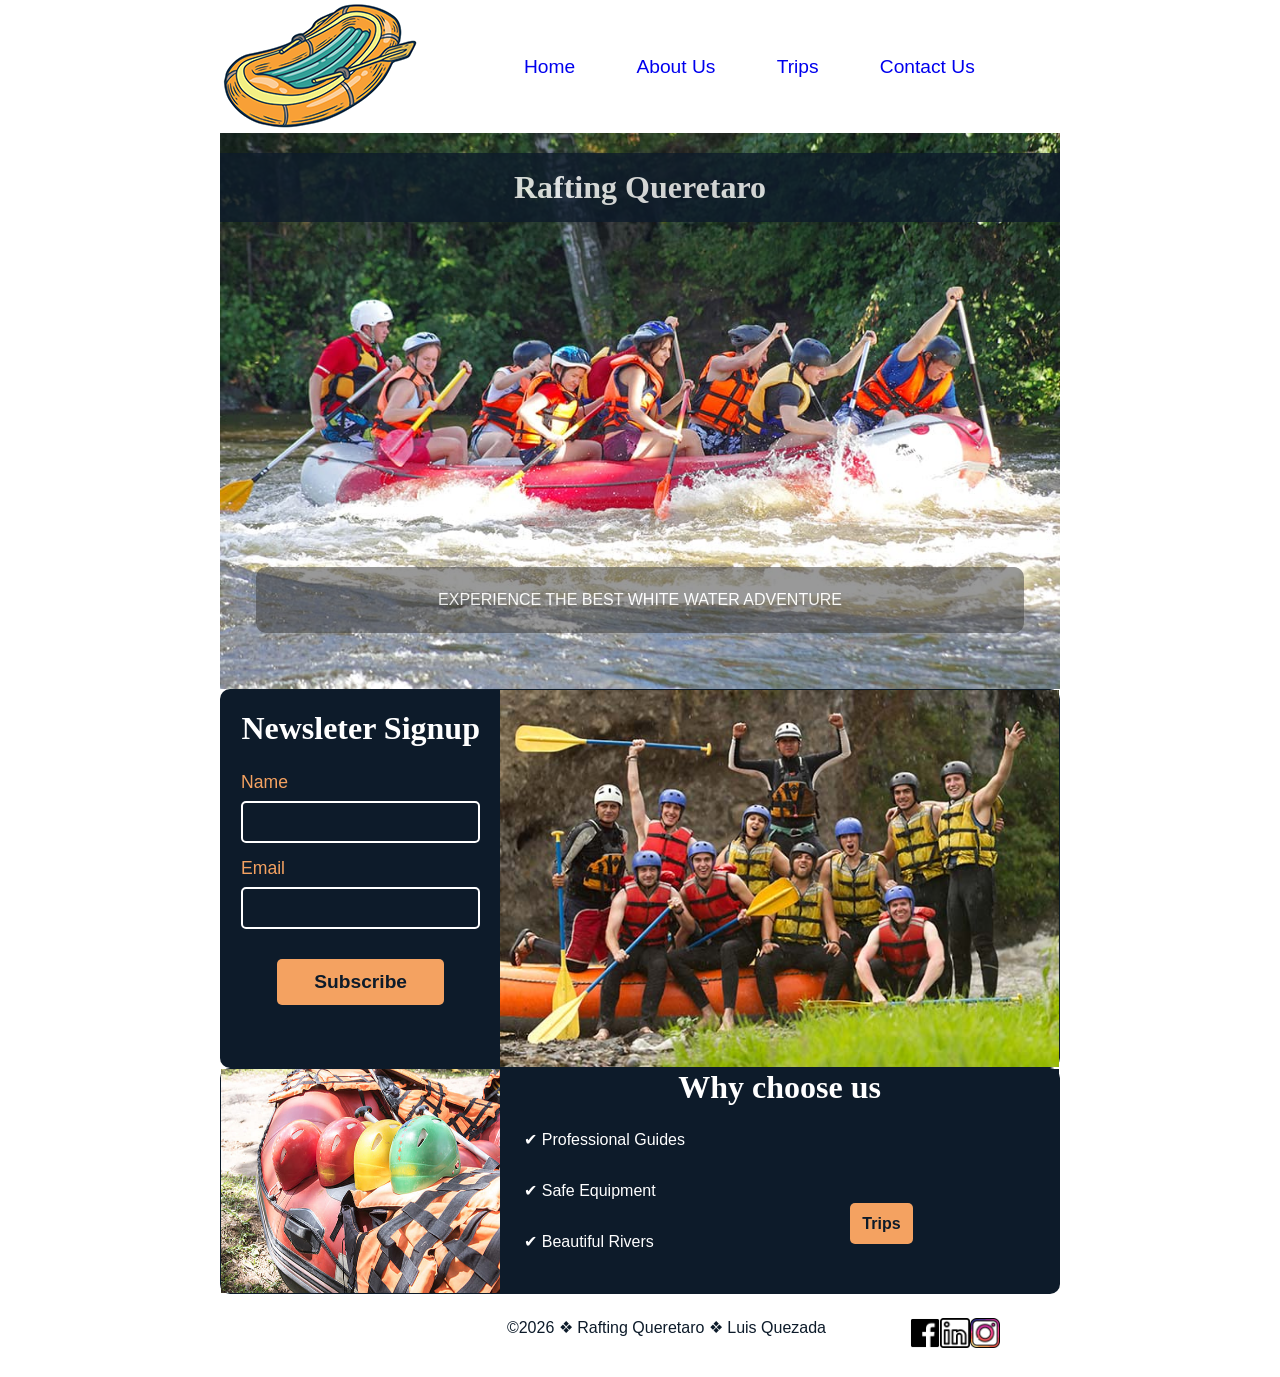
<file: wwr/index.html>
<!DOCTYPE html>
<html lang="en">
<head>
    <meta charset="UTF-8">
    <meta name="viewport" content="width=device-width, initial-scale=1.0">
    <meta name="description" content="Index page of the Queretaro Rafting. This is my webpage for class WDD130">
    <meta name="author" content="Luis Quezada">
    <link rel="stylesheet" href="./styles/rafting.css">
    <title>Home Page Queretaro Rafting</title>

</head>

<body>

    <header>
        <img src="./images/rafting-icon.png" alt="Rafting logo">
        <nav>
            <ul>
                <li><a href="index.html">Home</a></li>
                <li><a href="about.html">About Us</a></li>
                <li><a href="trips.html">Trips</a></li>
                <li><a href="contact.html">Contact Us</a></li>
            </ul>
        </nav>
    </header>

    <main>

        <div class="hero">
            <img src="./images/index-background.jpg" alt="Drafting background">
            <h1>Rafting Queretaro</h1>
            
            <article id="article-index">
                <p> EXPERIENCE THE BEST WHITE WATER ADVENTURE </p>
            </article>
        </div>

        <section class="newsletter">

             <form class="newsletter-form">
                <h2>Newsleter Signup</h2>

                <label for="name">Name</label>
                <input type="text" id="name" name="name" required>

                <label for="email">Email</label>
                <input type="email" id="email" name="email" required>

                <button type="submit">Subscribe</button>

            </form>

            <div class="image-container">
                <img src="./images/newsletter.jpg" alt="Newsleter">
            </div>

        </section>

        <section class="why-choose-us">
            <div class="image-container">
                <img src="./images/always-secure.jpg" alt="Secure equipment">
            </div>

            <div>
                <h2>Why choose us</h2>

                <p>✔ Professional Guides</p>
                <p>✔ Safe Equipment</p> 
                <p>✔ Beautiful Rivers</p>  

                <a href="Trips.html" class="trip-button">
                     Trips
                </a>
                
            </div>
        </section>

        
    </main>

    <footer>
        <p>©2026 ❖ Rafting Queretaro ❖ Luis Quezada</p>
        <nav class="socialmedia">
            <a href="https://facebook.com">
                <img src="./images/facebook-logo.png" alt="Facebook Icon">
            </a>

            <a href="https://linkedin.com">
                <img src="./images/linkedin-logo.png" alt="LinkedIn Icon">
            </a>

            <a href="https://instagram.com">
                <img src="./images/instagram-logo.png" alt="Instagram Icon">
            </a>


        </nav>
    </footer>
    
</body>




</html>
</file>
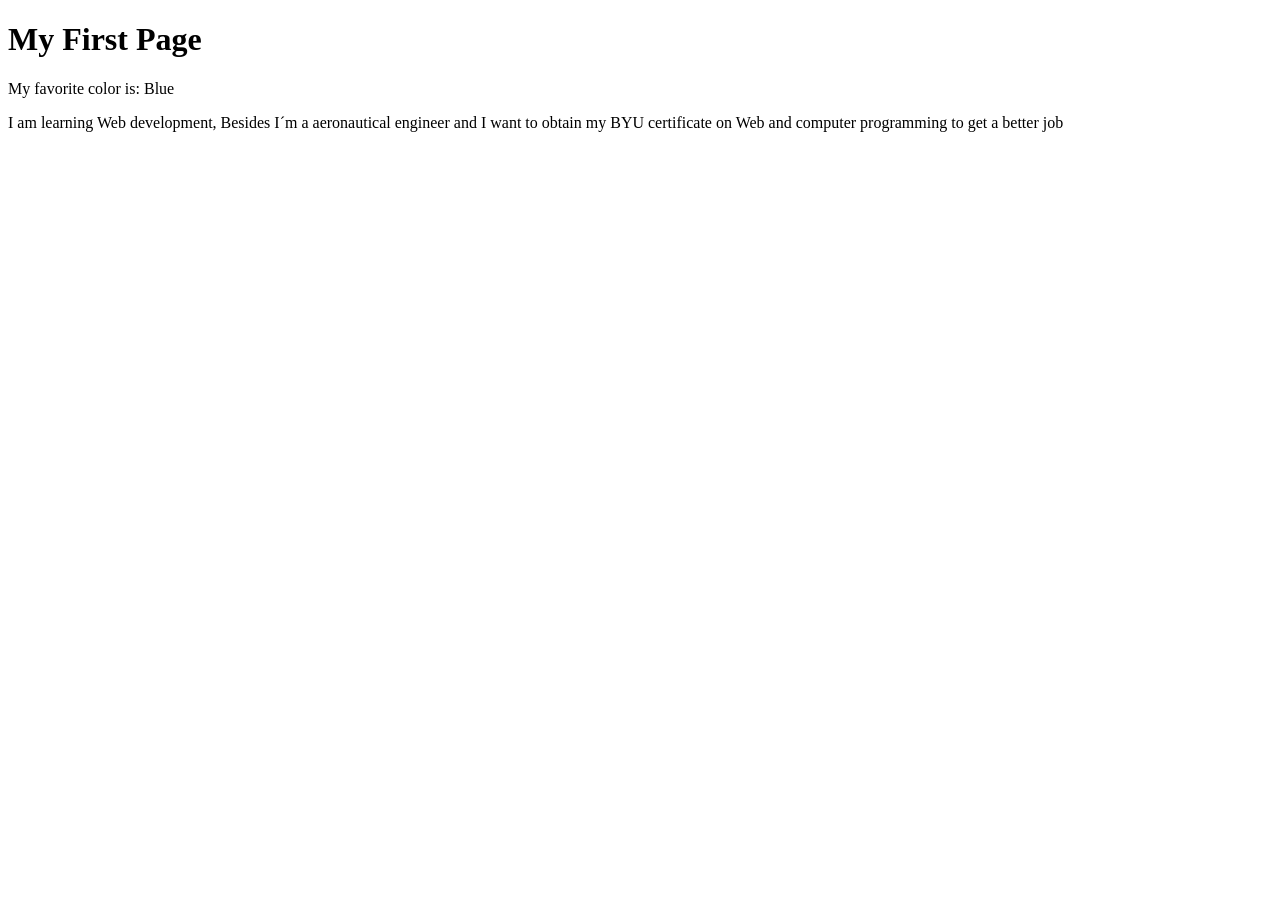
<file: week01/first-page.html>
<!DOCTYPE html>
<html lang="en">
<head>
    <meta charset="UTF-8">
    <meta name="viewport" content="width=device-width, initial-scale=1.0">
    <title>My First Page</title>
</head>
<body>
    <h1>My First Page</h1>
    <p>My favorite color is: Blue </p>
    <p>I am learning Web development, Besides I´m a aeronautical engineer and I want to obtain my BYU certificate on Web and computer programming to get a better job</p>
    <p></p>

</body>
</html>
</file>
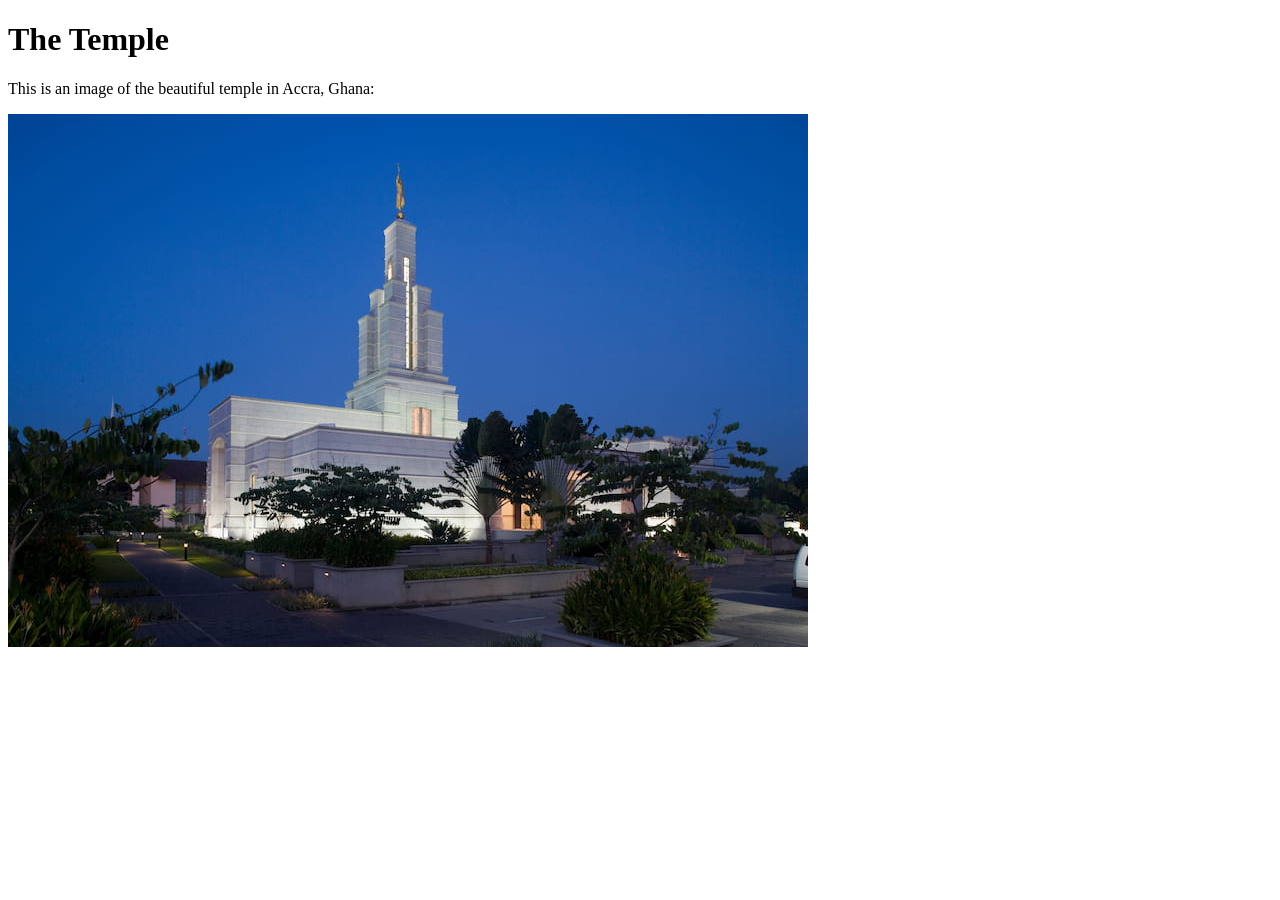
<file: week01/images-solution.html>
<!DOCTYPE html>
<html lang="en">
<head>
    <meta charset="UTF-8">
    <meta name="viewport" content="width=device-width, initial-scale=1.0">
    <title>Temple Image</title>
</head>
<body>
    <h1>The Temple</h1>
    <p>This is an image of the beautiful temple in Accra, Ghana:</p>
    <img src="images/temple-small.jpg" alt="The Accra Ghana Temple">
    
</body>
</html>
</file>
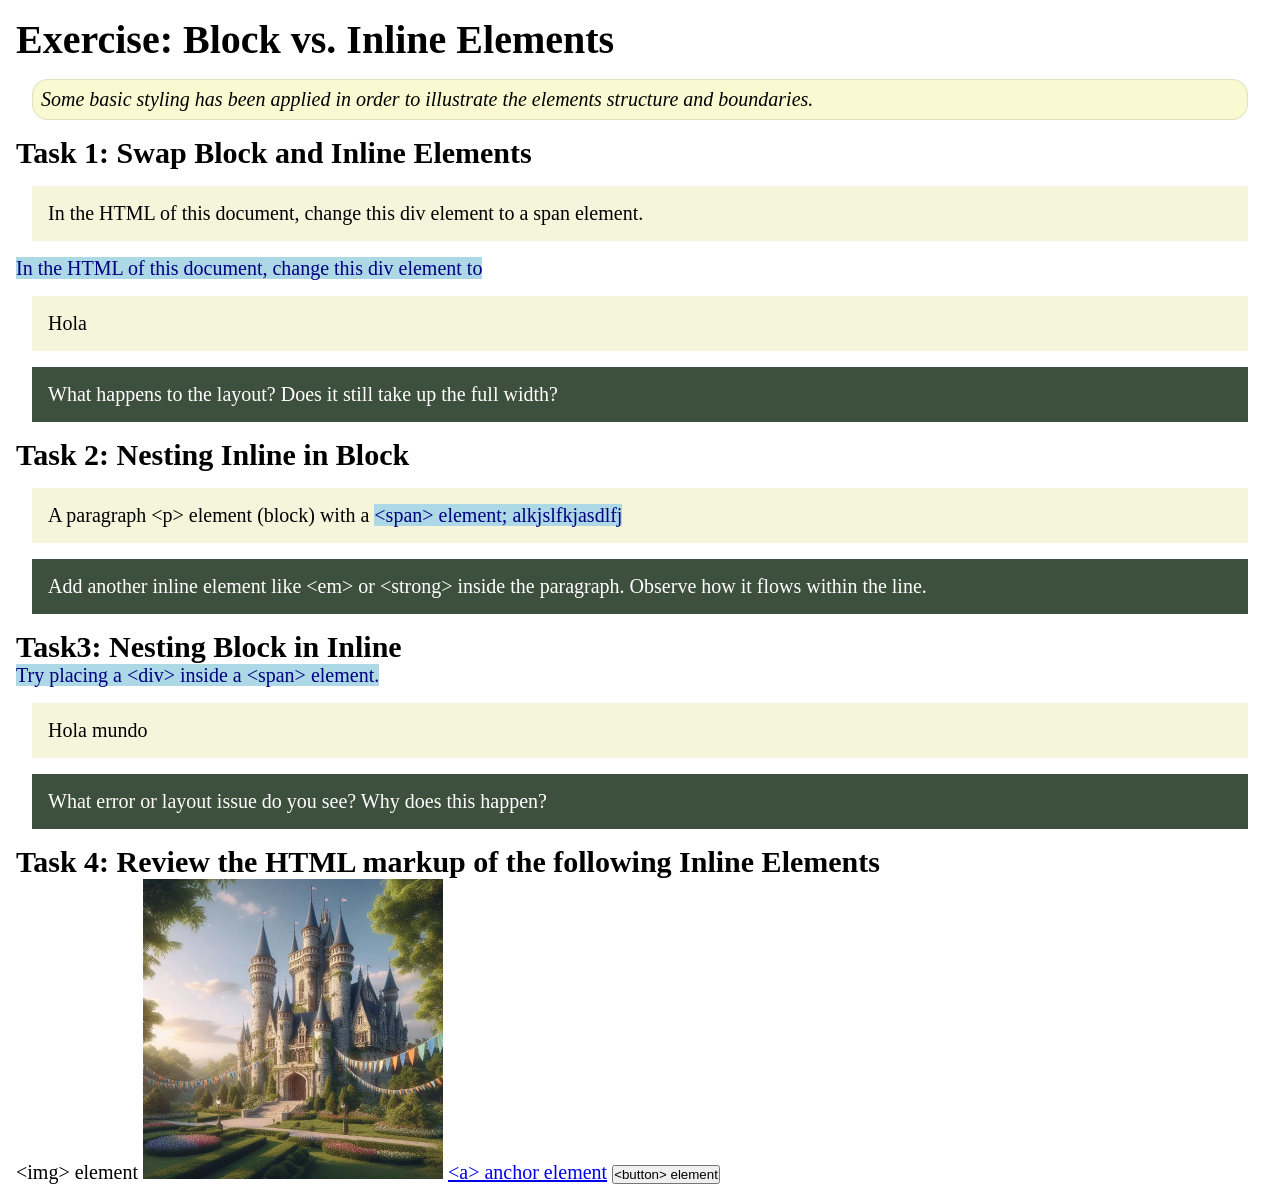
<file: week02/block-vs-inline.html>
<!DOCTYPE html>
<html lang="en">

<head>
    <meta charset="UTF-8">
    <meta name="viewport" content="width=device-width, initial-scale=1.0">
    <title>Exercise: Block vs. Inline Elements</title>
    <link rel="stylesheet" href="styles/block-vs-inline.css">
</head>

<body>
    <main>
        <h1>Exercise: Block vs. Inline Elements</h1>
        <p class="note">Some basic styling has been applied in order to illustrate the elements structure and
            boundaries.</p>

        <h2>Task 1: Swap Block and Inline Elements</h2>
        <div>In the HTML of this document, change this div element to a span element.</div>
        <span> In the HTML of this document, change this div element to </span>
        <div>Hola</div>
        <p class="question">What happens to the layout? Does it still take up the full width?</p>

        <h2>Task 2: Nesting Inline in Block</h2>
        <p>A paragraph &lt;p&gt; element (block) with a <span>&lt;span&gt; element;</span><span> alkjslfkjasdlfj</span></p>
        <p class="question">Add another inline element like &lt;em&gt; or &lt;strong&gt; inside the paragraph. Observe
            how it flows within the line.</p>

        <h2>Task3: Nesting Block in Inline</h2>
        <span>Try placing a &lt;div&gt; inside a &lt;span&gt; element.</span>
        <div>Hola mundo</div>
            <p class="question">What error or layout issue do you see? Why does this happen?</p>


            <h2>Task 4: Review the HTML markup of the following Inline Elements</h2>
        &lt;img&gt; element
        <img src="images/castle.webp" alt="placeholder image (images are inline)" width="300" height="300">
        <a href="https://churchofjesuschrist.org">&lt;a&gt; anchor element</a>
        <button type="button">&lt;button&gt; element</button>
    </main>
</body>

</html>
</file>
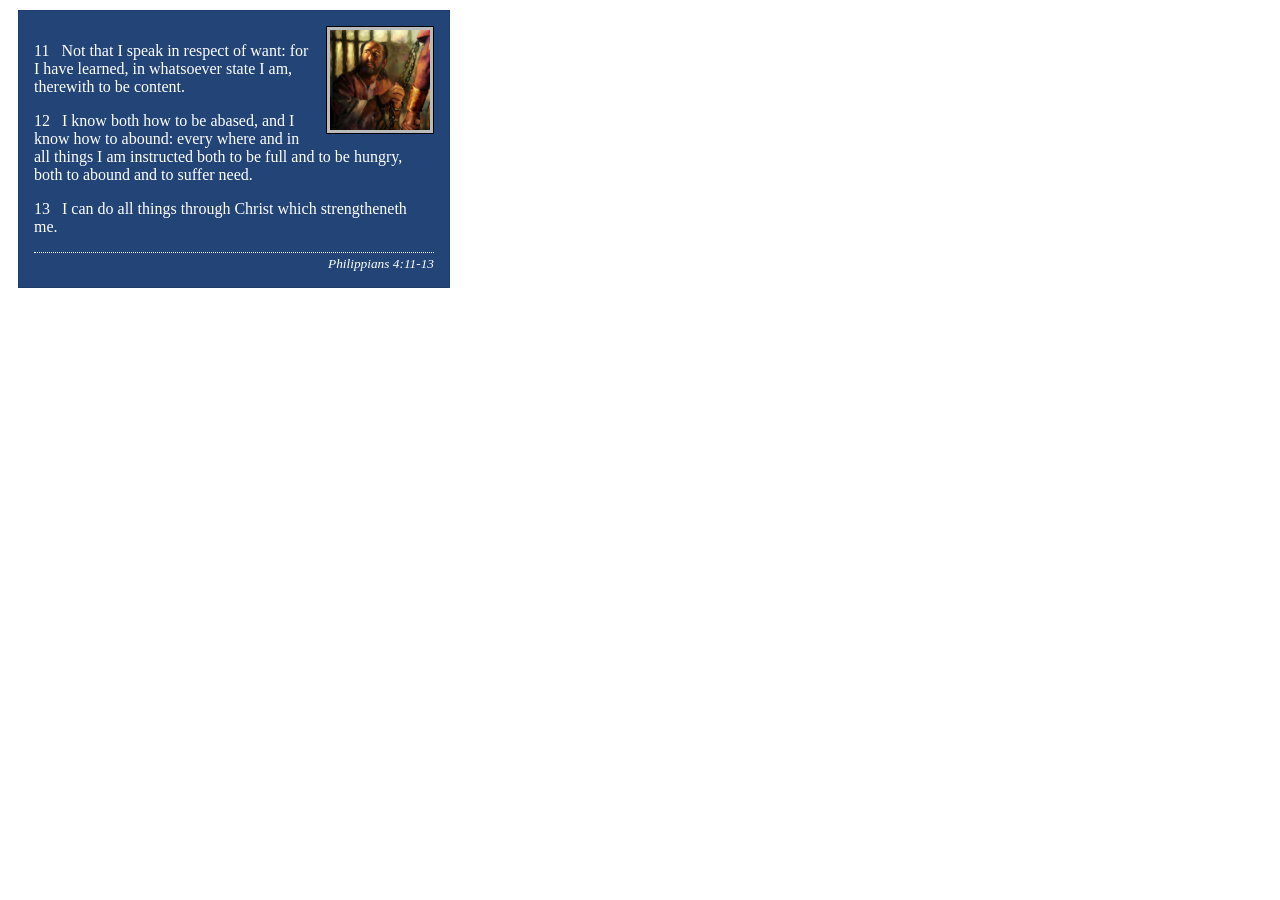
<file: week02/box-model-solution.html>
<!DOCTYPE html>
<html lang="en">
<head>
    <meta charset="UTF-8">
    <meta name="viewport" content="width=device-width, initial-scale=1.0">
    <title>Box Model Activity</title>
    <link rel="stylesheet" href="styles/box-model-solution.css">
</head>
<body>
    <main>
        <div class="callout">
            <img src="images/apostle-paul-imprisoned.webp" alt="Paul the Apostle - Imprisoned in Rome" width="200" height="200">
            <blockquote>
                <p>11 &nbsp; Not that I speak in respect of want: for I have learned, in whatsoever state I am, therewith to be content.</p>
                <p>12 &nbsp; I know both how to be abased, and I know how to abound: every where and in all things I am instructed both to be full and to be hungry, both to abound and to suffer need.</p>
                <p>13 &nbsp; I can do all things through Christ which strengtheneth me.</p>
            </blockquote>
            <cite>Philippians 4:11-13</cite>
        </div>
    </main>
</body>
</html>
</file>
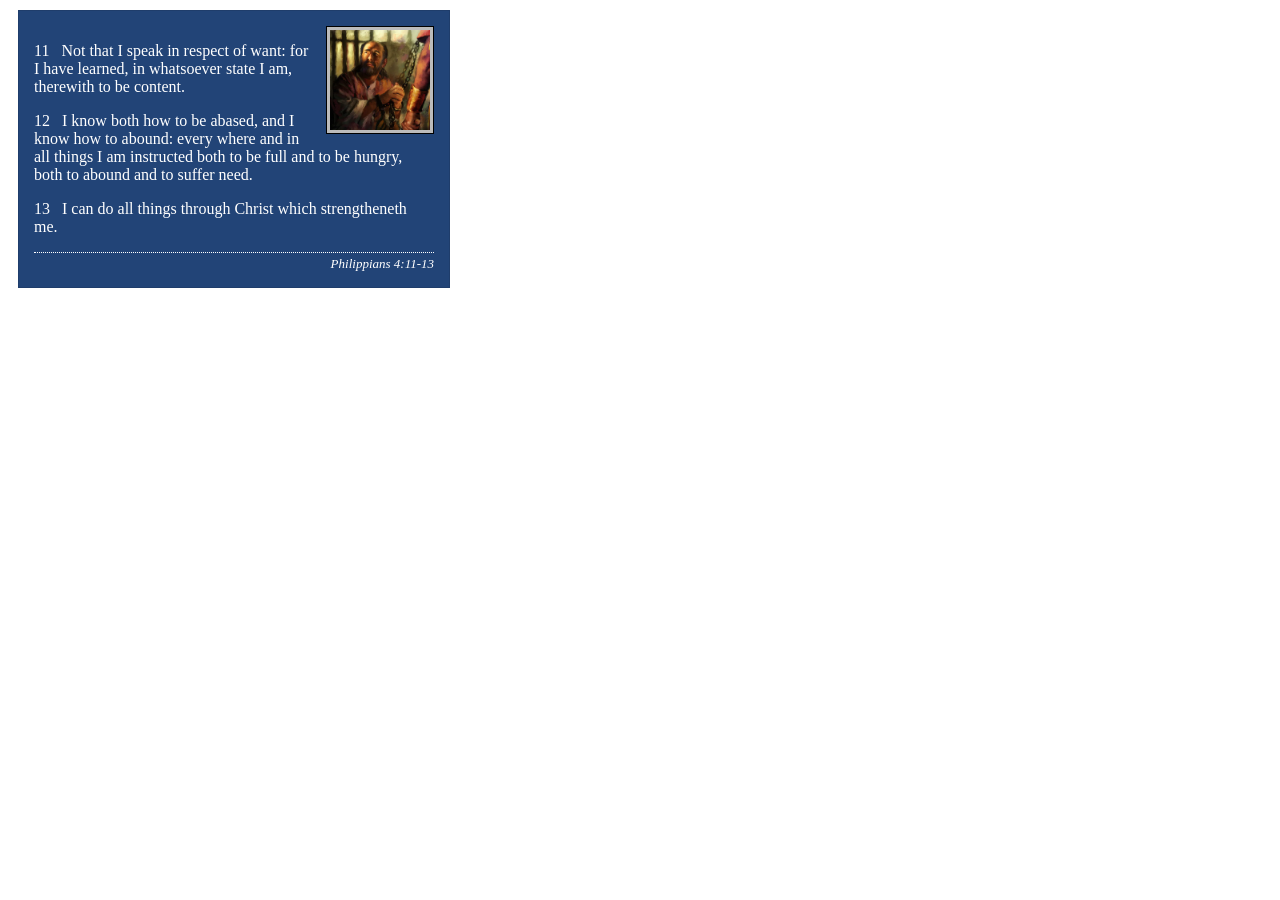
<file: week02/box-model.html>
<!DOCTYPE html>
<html lang="en">
<head>
    <meta charset="UTF-8">
    <meta name="viewport" content="width=device-width, initial-scale=1.0">
    <title>Box Model Activity</title>
    <link rel="stylesheet" href="styles/box-model.css">
</head>
<body>
    <main>
        <div class="callout">
            <img src="images/apostle-paul-imprisoned.webp" alt="Paul the Apostle - Imprisoned in Rome" width="200" height="200">
            <blockquote>
                <p>11 &nbsp; Not that I speak in respect of want: for I have learned, in whatsoever state I am, therewith to be content.</p>
                <p>12 &nbsp; I know both how to be abased, and I know how to abound: every where and in all things I am instructed both to be full and to be hungry, both to abound and to suffer need.</p>
                <p>13 &nbsp; I can do all things through Christ which strengtheneth me.</p>
            </blockquote>
            <cite>Philippians 4:11-13</cite>
        </div>
    </main>
</body>
</html>
</file>
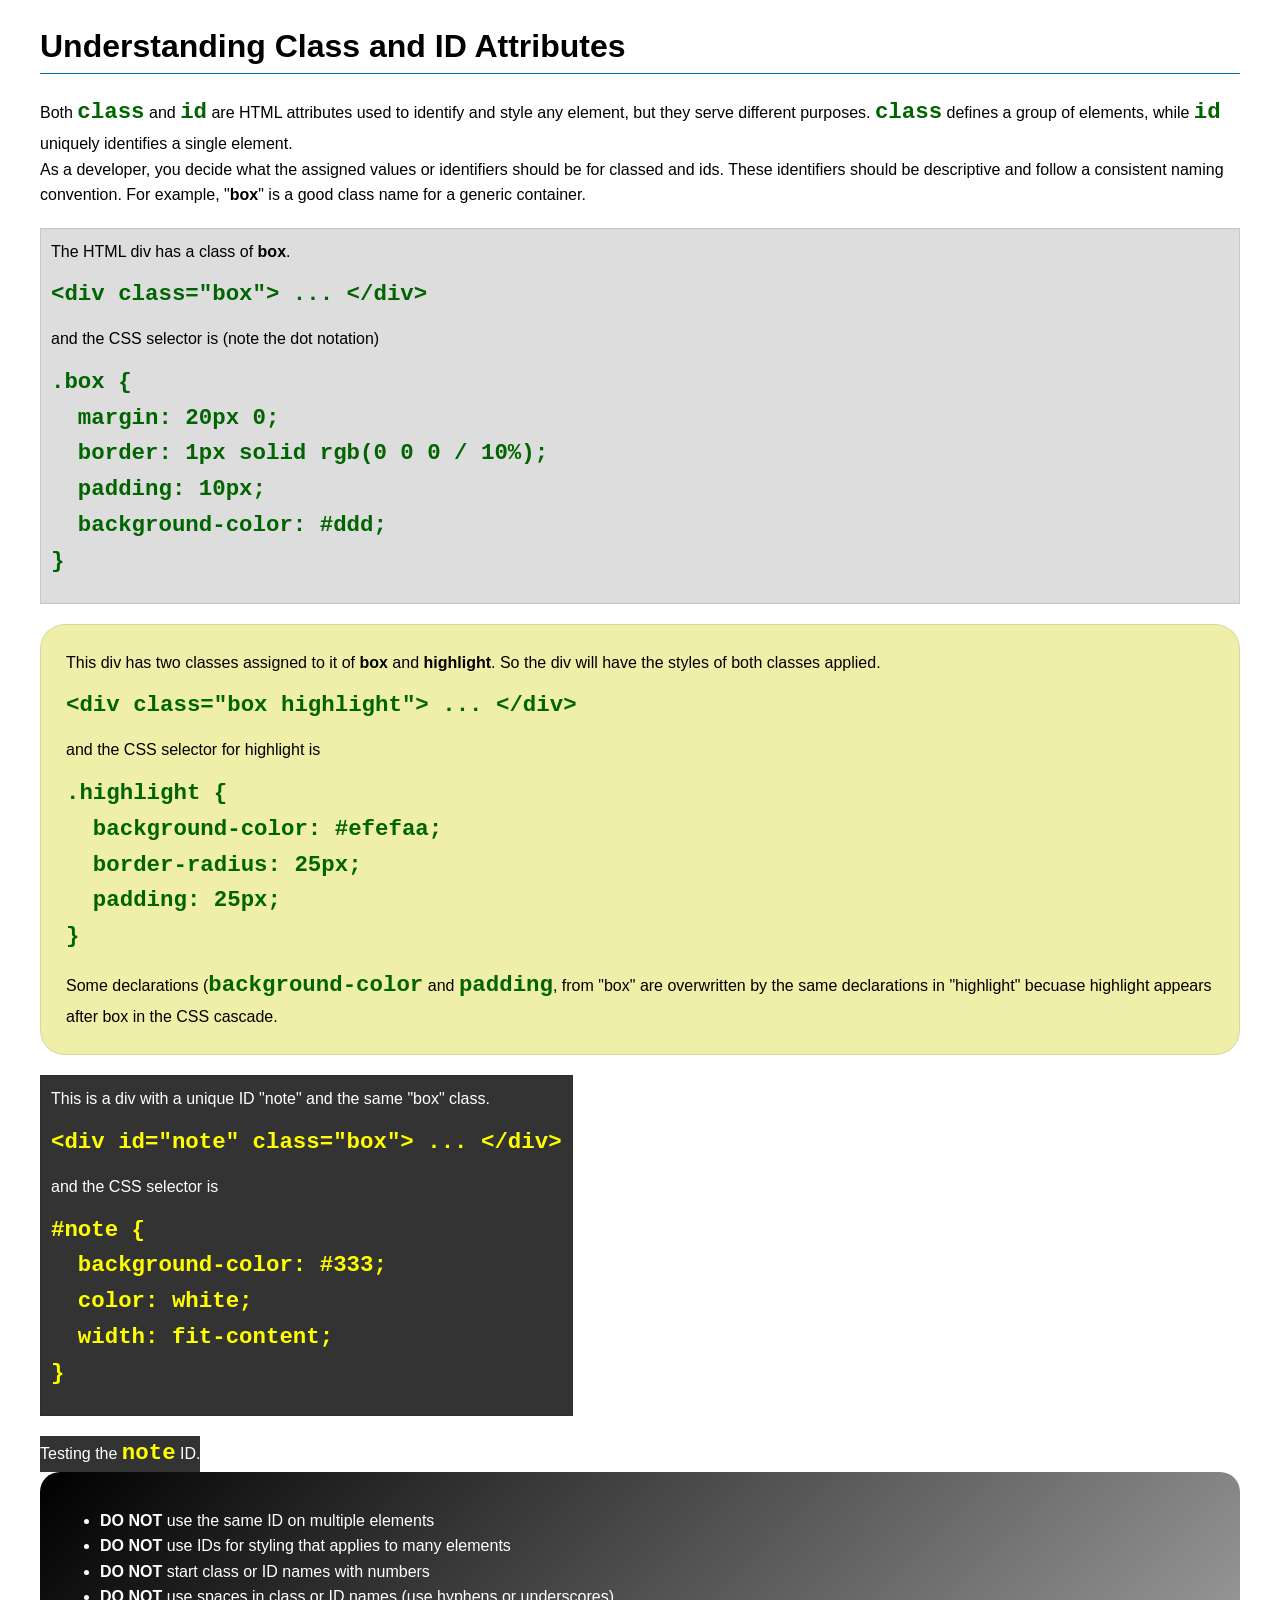
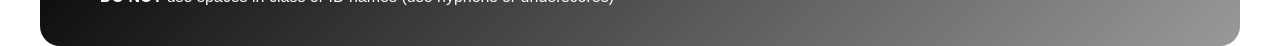
<file: week03/class-and-id.html>
<!DOCTYPE html>
<html lang="en">

<head>
    <meta charset="UTF-8">
    <meta name="viewport" content="width=device-width, initial-scale=1.0">
    <title>Class vs ID Attributes</title>
    <link rel="stylesheet" href="styles/class-and-id.css">
</head>

<body>
    <h1>Understanding Class and ID Attributes</h1>
    <p>Both <code>class</code> and <code>id</code> are HTML attributes used to identify and style any element, but they
        serve different purposes. <code>class</code> defines a group of elements, while <code>id</code> uniquely
        identifies a single element.</p>
    <p>As a developer, you decide what the assigned values or identifiers should be for classed and ids. These
        identifiers should be
        descriptive and follow a consistent naming convention. For example, "<strong>box</strong>" is a good class name
        for a generic container.</p>
    <div class="box">
        <p>The HTML div has a class of <strong>box</strong>.</p>
        <pre><code class="html">&lt;div class="box"&gt; ... &lt;/div&gt;</code></pre>
        and the CSS selector is (note the dot notation)
        <pre><code class="css">.box {
  margin: 20px 0;
  border: 1px solid rgb(0 0 0 / 10%);
  padding: 10px;
  background-color: #ddd; 
}</code></pre>
    </div>

    <div class="box highlight">
        <p>This div has two classes assigned to it of <strong>box</strong> and <strong>highlight</strong>. So the div
            will have the styles of both classes applied.</p>
        <pre><code class="html">&lt;div class="box highlight"&gt; ... &lt;/div&gt;</code></pre>
        and the CSS selector for highlight is
        <pre><code class="css">.highlight {
  background-color: #efefaa;
  border-radius: 25px;
  padding: 25px;
}</code></pre>
<p>Some declarations (<code>background-color</code> and <code>padding</code>, from "box" are overwritten by the same declarations in "highlight" becuase highlight appears after box in the CSS cascade.</p>
    </div>

    <div id="note" class="box">
        <p>This is a div with a unique ID "note" and the same "box" class.</p>
        <pre><code class="html">&lt;div id="note" class="box"&gt; ... &lt;/div&gt;</code></pre>
        and the CSS selector is
        <pre><code class="css">#note {
  background-color: #333;
  color: white;
  width: fit-content;
}</code></pre>
    </div>

    <div id="note">
        <p>Testing the <code>note</code> ID.</p>
    </div>

    
    <section id="best-practice">
        <ul>
            <li><strong>DO NOT</strong> use the same ID on multiple elements</li>
            <li><strong>DO NOT</strong> use IDs for styling that applies to many elements</li>
            <li><strong>DO NOT</strong> start class or ID names with numbers</li>
            <li><strong>DO NOT</strong> use spaces in class or ID names (use hyphens or underscores)</li>
        </ul>
    </section>




</body>

</html>
</file>
<file: wwr/styles/rafting.css>
:root {
    --primary-color: #055a05;   
    --secondary-color: #f4a261; 
    --accent1-color: #0D1B2A;   
    --accent2-color: #0D1B2A;   
    
    --heading-font: "Playfair Display", serif;
    --body-font: "Source Sans Pro", sans-serif;
}

*{
    margin: 0;
    padding: 0;
    box-sizing: border-box;
}

body{
    font-family: var(--body-font);
    color:var(--accent1-color)
}

header, main, footer{
    width: 840px;
    margin: 0 auto;
}

h1, h2 {
    font-family: var(--heading-font);
    color: var(--primary-color)
    
}

nav, p, section, article{
    margin: 16px;
    padding: 8px;
}

.socialmedia a {
    text-decoration: none;
}

.hero {
    position: relative;
}

.hero img{
    display: block;
    width: 100%;
    height: auto;
}

h1{
    position: absolute;
    top: 20px;
    width: 100%;
    padding: 16px;
    text-align: center;
    opacity: 0.8;
    background-color: var(--accent1-color);
    color:#fff;
}



h2{
    text-align: center;
    background-color: var(--accent2-color);
    color: #fff;
    clear: both;
}

.hero article img{
    float: right;
    width: 125px;
    float: right;
}

footer img{
    width: 30px;
    height: auto;
}

.hero article {
    position: absolute;
    bottom: 40px;
    left: 20px;
    right: 20px;

    background-color: var(--secondary-color);
    padding: 20px;
}

section{
    clear: both;
}

header{
    display: grid;
    grid-template-columns: 1.5fr 3fr;
    align-items: center;
    }

a {

  text-decoration: none;
  
}
nav ul{
    display: flex;
    list-style: none;
}

nav li{
    flex: 1 1 auto;
}

nav a{
    display: block;
    text-decoration: none;
    font-size: 1.2rem;
}

footer{
    display: grid;
    grid-template-columns: 3fr 1fr;
    justify-content: center;
    align-items: right;
}

footer p{
    text-align: right;
}
.socialmedia{
    display: flex;
    justify-content: center;
}

.history{
    display:grid;
    grid-template-columns: 1fr 1fr 1fr;
    grid-template-rows: auto auto;
}
.history h2{
    grid-column: 1/4;
}
.history img{
    width: 300px;
    height: auto;
}

figcaption{
    text-align: center;
}

.adventure{
    display:grid;
    grid-template-columns: 1fr 1fr 1fr 1fr 1fr;
    grid-template-rows: auto auto;
    gap: 5px;
}
.adventure h2, #employees h2{
    grid-column: 1/6;
}
.adventure img, #employees img{
     width: 100%;
    height: auto;
    display: block;
}

.contact-information{
    text-align: center;
}

#employees {
    display: grid;
    grid-template-columns: 1fr 1fr 1fr;
    grid-template-rows: auto auto;
    gap: 5px;

}

.map-and-form-container{
    display: grid;
    grid-template-columns: 1fr 1fr;
    gap: 30px;
    align-items: start;
} 

.map,
.form{
    width: 100%;
}

.map iframe{
    width: 100%;
    height: 20em;
    border: 10px;
}

form{
    padding: 40px;
}

label, input, button, select, textarea {
  font-family: Roboto, Arial, sans-serif;
}

.column1 {
  grid-template-columns: 3fr 1fr;
  margin: 0.5rem 0;
}

.column2 {
  grid-template-columns: 1fr 2fr;
}

textarea{
    width:100%;
    margin-top:0.5rem;
     grid-column: 1 / 3;
}

button {
    display: block;
    width: 70%;
    margin: 1rem auto;
    background-color: var(--secondary-color);
    color: var(--accent1-color);
    border: none;
    border-radius: .5rem;
    padding: .75rem;
    font-size: 1.2rem;
  
}

.form-item {
  display: grid;
  align-items: center;
  grid-template-columns:.5fr 1fr;
  margin:0.5rem 0;
}

label[for="message"]{
    grid-column: 1 / 3;
    text-align: left;
}

#article-index{
   background-color: rgba(60, 60, 60, 0.65);
    color: white;
    padding: 1rem 2rem;
    border-radius: 10px;
    opacity: .8;
    padding: 0;
    text-align: center;

}


.newsletter, .why-choose-us{
    background-color:#0D1B2A;
    color:white;

    padding:1px;

    border-radius:10px;

    margin:auto;

    display: grid;
    grid-template-columns: 1fr 2fr;
    
}

.newsletter h2, .why-choose-us h2{
    margin-bottom:10px;
    font-size:2rem;
}

.newsletter-form{
    display:flex;
    flex-direction:column;
    padding: 20px;
}

.newsletter-form label{
    margin-top:15px;
    margin-bottom:8px;

    font-size:1.1rem;

    color:#F4A261;
}

.newsletter-form input{

    padding:10px;

    border:2px solid #FFFFFF;

    background-color:transparent;

    color:white;

    font-size:1rem;

    border-radius:5px;

}

.newsletter-form input:focus{

    outline:none;

    border-color:#F4A261;

}

.newsletter-form button, .trip-button{

    margin-top:30px;

    padding:12px;

    background-color:#F4A261;

    color:#0D1B2A;

    font-weight:bold;

    border:none;

    border-radius:5px;

    cursor:pointer;

    transition:0.3s;

}

.newsletter-form button:hover{

    background-color:#FFC46B;

}

.image-container img{
    width: 100%;
    height: 100%;
}


.trips-hero{
    background-color: var(--accent1-color);
    color: white;
    text-align: center;
    padding: 2rem;
    border-radius: 10px;
}

.trips-hero h1{
    position: static;
    background: none;
    color: white;
    opacity: 1;
    padding: 0;
    margin-bottom: 1rem;
}

.trips-hero p{
    font-size: 1.2rem;
}

/* CTA */

.cta{
    background-color: var(--secondary-color);
    text-align: center;
    padding: 2rem;
    border-radius: 10px;
}

.cta h2{
    background: none;
    color: var(--accent1-color);
    margin-bottom: 1rem;
}

.cta-button{
    display: inline-block;
    margin-top: 1rem;
    padding: .8rem 2rem;
    background-color: var(--primary-color);
    color: white;
    border-radius: 8px;
    font-weight: bold;
    transition: .3s;
}

.cta-button:hover{
    background-color: #077507;
}


/* Trip cards */

.trip-card{

    display:grid;
    grid-template-columns:1fr 1fr;
    gap:25px;
    align-items:center;

    margin:40px 0;

}

.trip-card img{

    width:100%;
    height:300px;
    object-fit:cover;
    border-radius:10px;

}

.trip-info{

    padding:20px;

}

.trip-info h2{

    background:none;
    color:var(--primary-color);
    text-align:left;
    margin-bottom:15px;

}

.trip-info p{

    margin-bottom:15px;

}

.trip-info ul{

    margin-left:20px;

}

.trip-info li{

    margin-bottom:8px;

}


/* Alternate image position */

.reverse{

    grid-template-columns:1fr 1fr;

}




.trip-table{

    margin-top:50px;

}

.trip-table h2{

    margin-bottom:20px;

}

.trip-table table{

    width:100%;
    border-collapse:collapse;

}

.trip-table th{

    background-color:var(--primary-color);
    color:white;
    padding:12px;

}

.trip-table td{

    border:1px solid #ccc;
    padding:12px;
    text-align:center;

}

.trip-table tr:nth-child(even){

    background-color:#f5f5f5;

}

.trip-table tr:hover{

    background-color:#e9e9e9;

}



@media screen and (max-width:850px){

    header,
    main,
    footer{

        width:95%;

    }

    .trip-card{

        grid-template-columns:1fr;

    }

    .reverse{

        grid-template-columns:1fr;

    }

}

.trip-button{
    position: relative;
    top: -60px;
    left: 350px;
}
</file>
<file: week02/styles/block-vs-inline.css>
* {
    margin: 0;
    padding: 0;
}

body {
    font-size: 20px;
    margin: 1rem;
}

p,
div {
    background-color: beige;
    margin: 1rem;
    padding: 1rem;
}

span {
    color: navy;
    background-color: lightblue;
}

code {
    margin: 0;
    padding: 0;
    color: green;
    font-size: 1.2rem;
}

.note {
    font-style: italic;
    background-color: lightgoldenrodyellow;
    border-radius: 1rem;
    border: 1px solid rgb(0 0 0 / 10%);
    margin: 1rem;
    padding: .5rem;
}

.question {
    background-color: #3d503d;
    color: #fff;
}
</file>
<file: week02/styles/box-model-solution.css>
.callout {
    max-width: 400px;
    margin: 10px;
    border: 1px solid rgba(0, 0, 0, .1);
    padding: 15px;
    background-color: #247;
    color: #fff;
}

.callout img {
    float: right;
    margin: 0 0 10px 15px;
    border: 1px solid #000;
    padding: 3px;
    background-color: #bbb;
    width: 100px;
    height: auto;

}

blockquote {
    margin: 0;
}

cite {
    display: block;
    border-top: 1px dotted #fff;
    padding-top: 3px;
    text-align: right;
    font-size: smaller;
}
</file>
<file: week02/styles/box-model.css>
.callout {
	width: 400px;
    margin: 10px;
    border: 1px solid rgba(0, 0, 0, .1) ;
    background-color:  #247;
    padding: 15px;
    color: #fff;

}

.callout img {
	float: right;
    margin: 0px 0px 10px 15px;
    padding: 3px;
    width: 100px;
    height: auto;
    background-color: #bbb;
    border:1px solid black;
}

blockquote {
	margin: 0px;
}

cite {
	display: block;
    border-top: 1px dotted white;
    padding-top: 3px;
    text-align: right;
    font-size: small;
}
</file>
<file: week03/styles/class-and-id.css>
body {
    font-family: Arial, sans-serif;
    line-height: 1.6;
    margin: 0;
    padding: 0 40px;
}

h1 {
    border-bottom: 1px solid rgb(0 110 182);
    padding-bottom: 0;
}



p {
    margin: 0;
}

code {
    color: darkgreen;
    font-weight: 700;
    font-size: 1.4rem;
}

/* Class examples - can be reused */

.box {
    margin: 20px 0;
    border: 1px solid rgb(0 0 0 / 10%);
    padding: 10px;
    background-color: #ddd; /* this is shorthand for #dddddd */
}

.highlight {
    background-color: #efefaa;
    border-radius: 25px;
    padding: 25px;
}

/* ID examples - should be unique */

#note {
    background-color: #333;
    color: white;
    width: fit-content;
}

#note code {
    color: yellow;
}

#best-practice {
    background: linear-gradient(135deg, #000 0%, #999 100%);
    color: white;
    border-radius: 20px;
    padding: 20px
}
</file>
